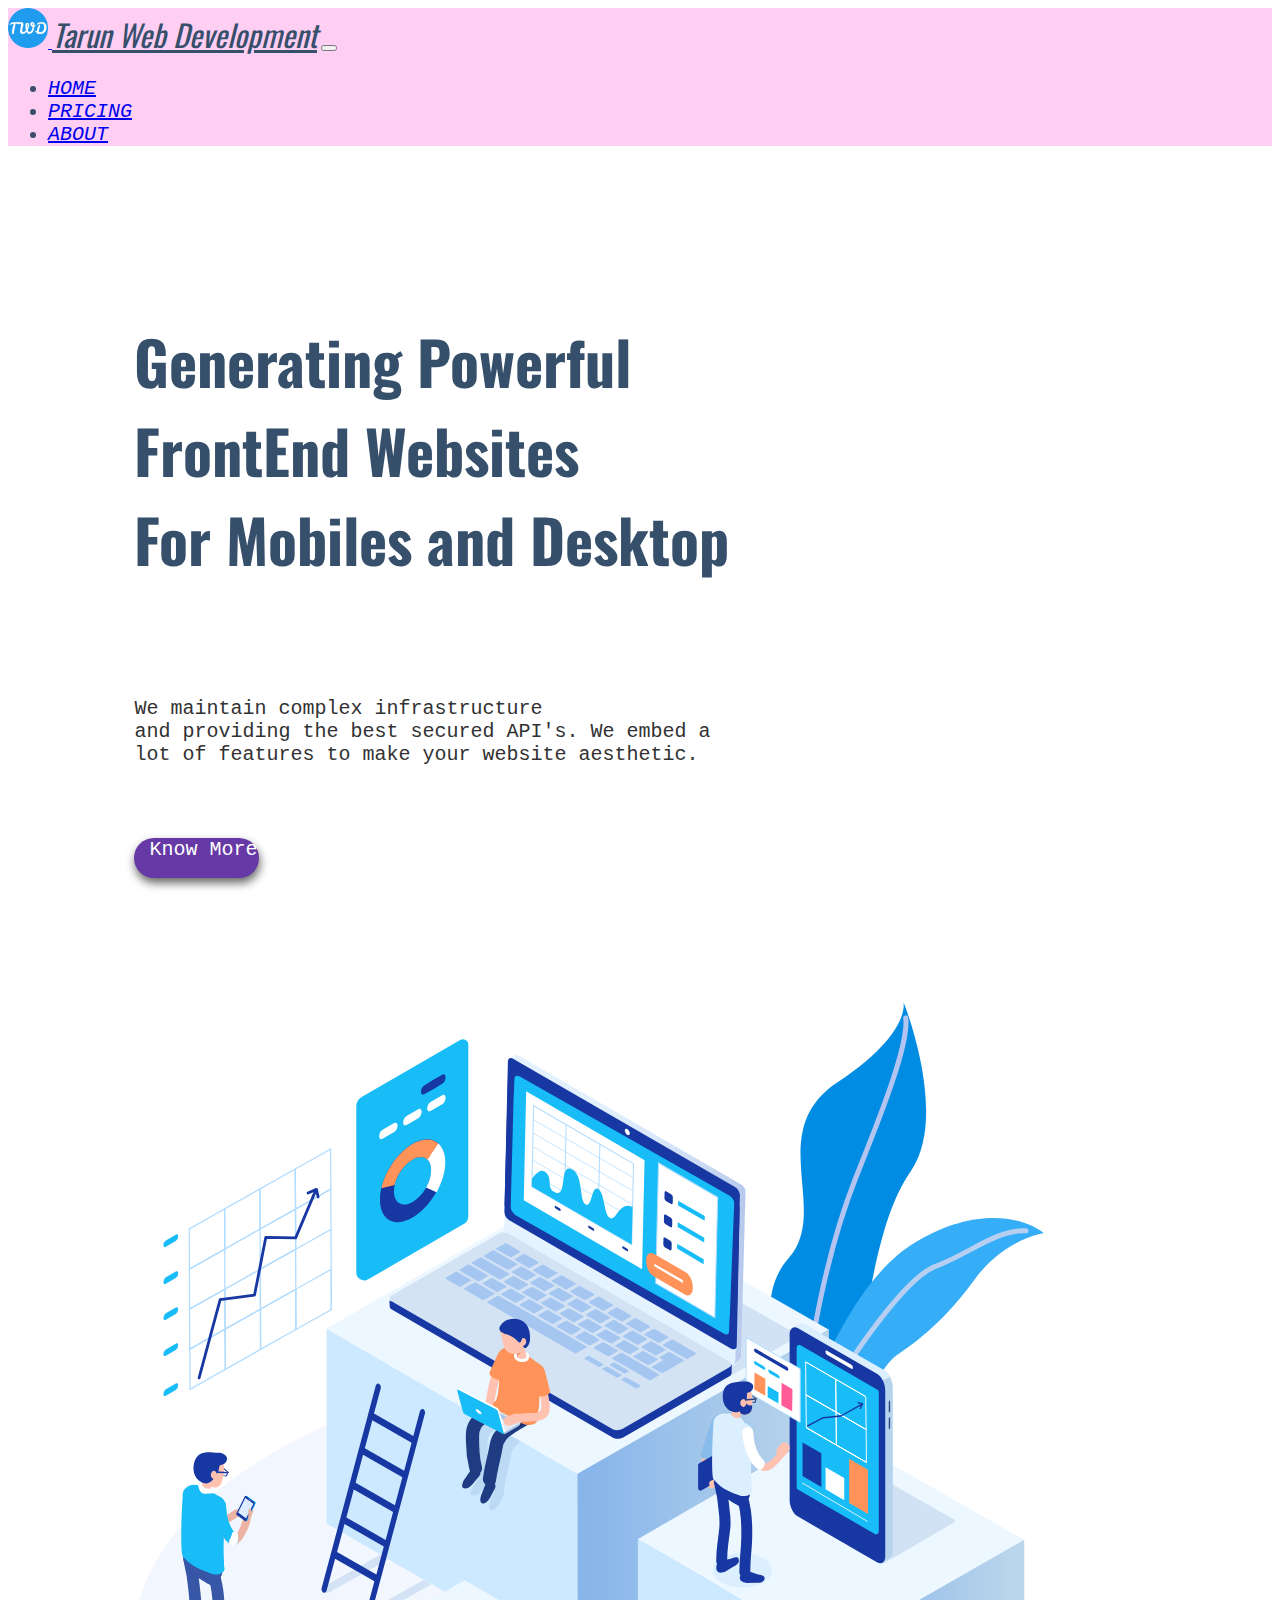
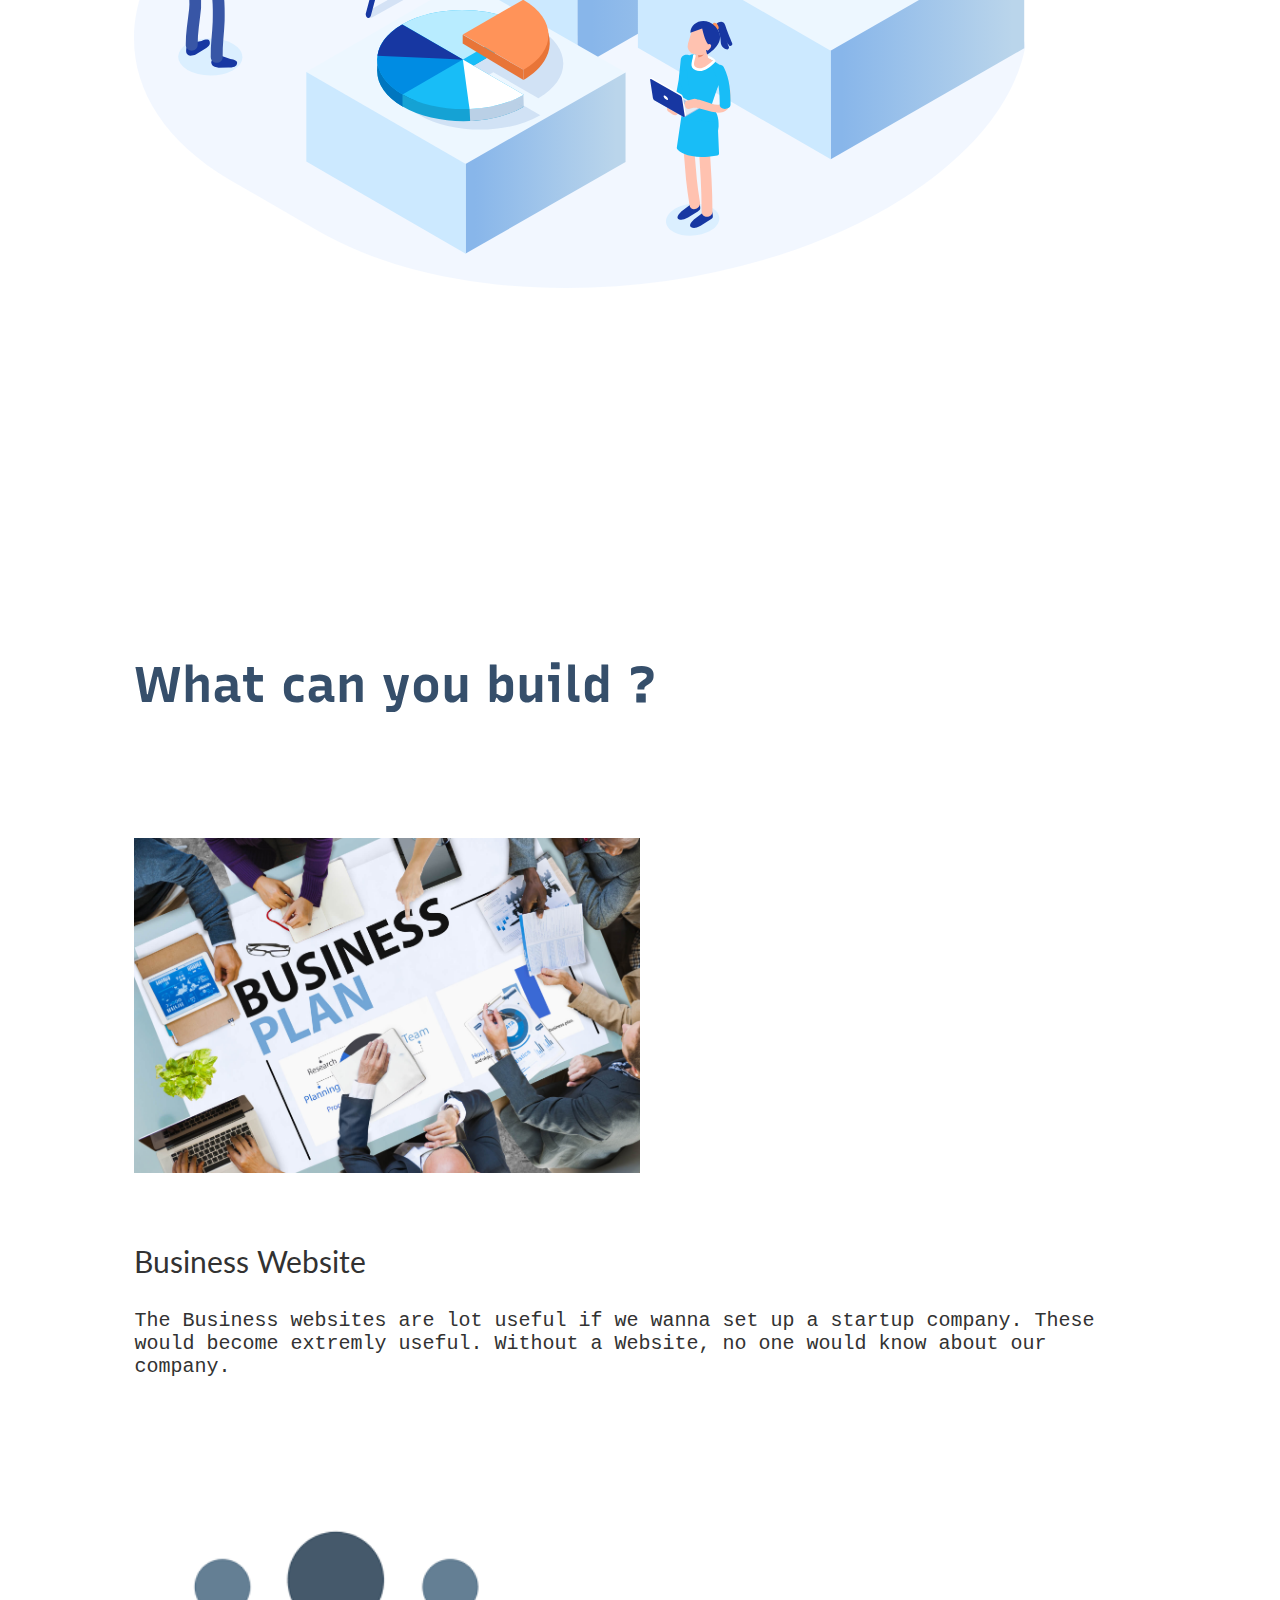
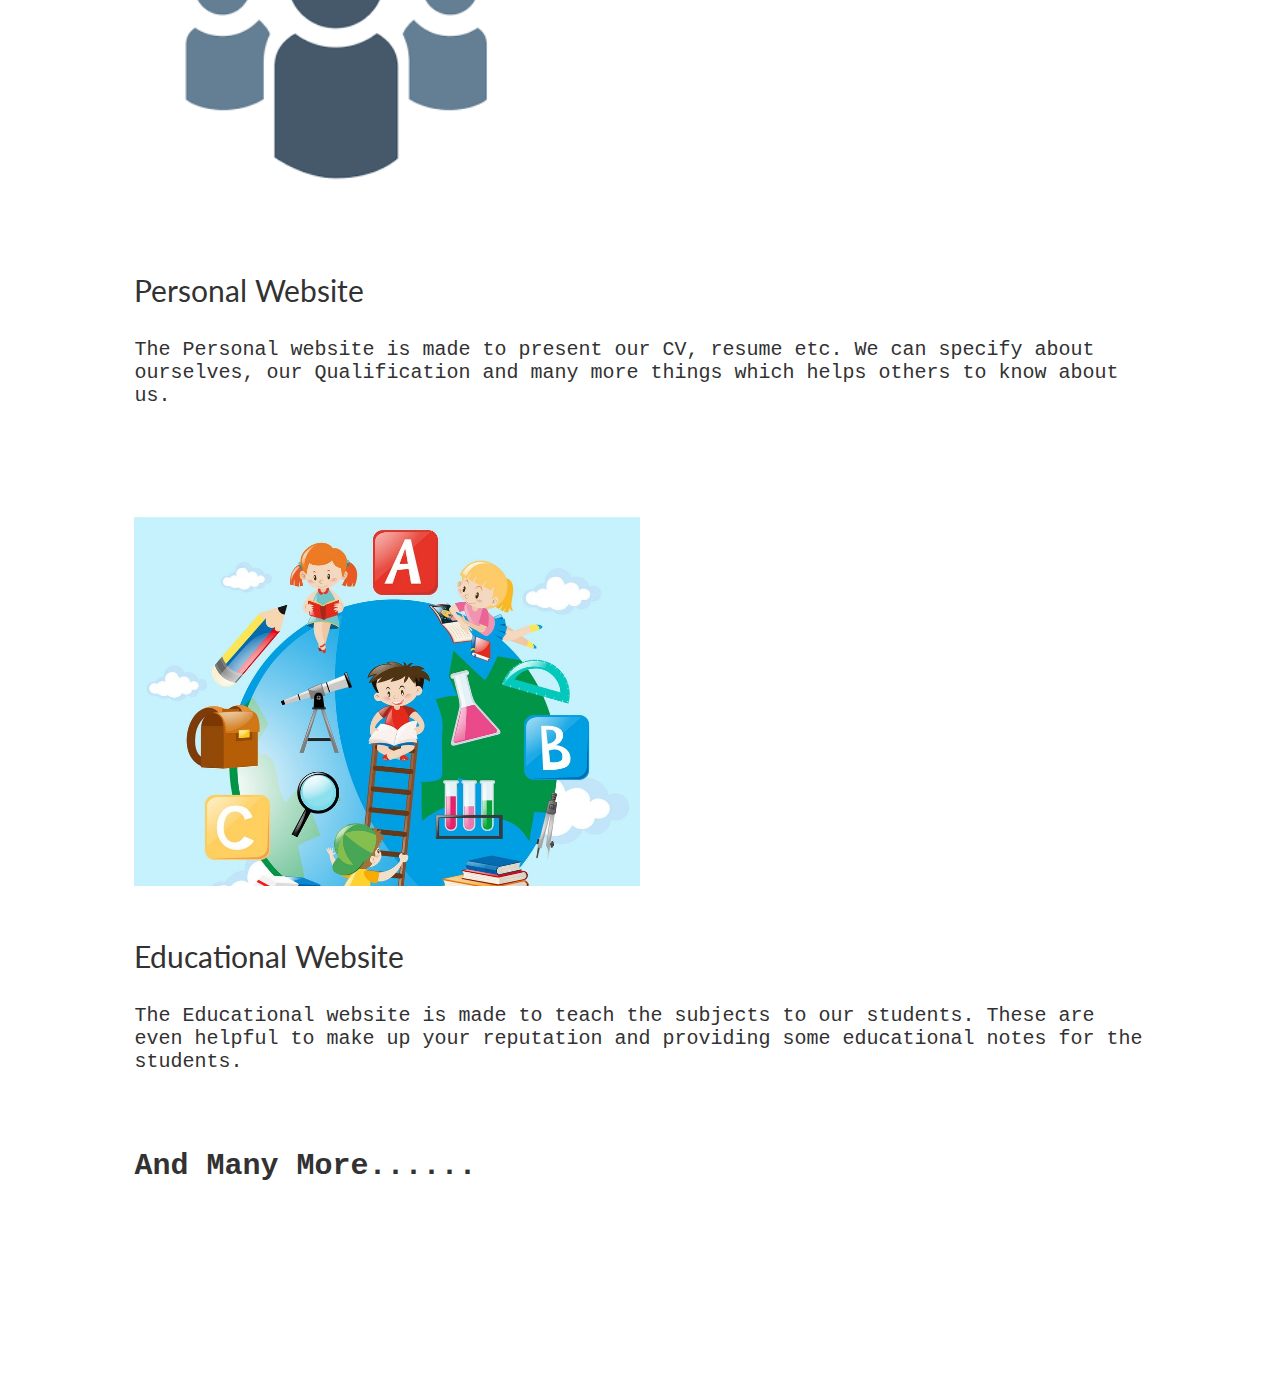
<file: index.html>
<!DOCTYPE html>
<html lang="en" dir="ltr">

<head>
  <meta charset="utf-8">
  <title>TWD|HOME</title>

  <!-- BOOTSTRAP -->

  <link rel="stylesheet" href="https://stackpath.bootstrapcdn.com/bootstrap/4.5.0/css/bootstrap.min.css" integrity="sha384-9aIt2nRpC12Uk9gS9baDl411NQApFmC26EwAOH8WgZl5MYYxFfc+NcPb1dKGj7Sk" crossorigin="anonymous">
  <script src="https://code.jquery.com/jquery-3.2.1.slim.min.js" integrity="sha384-KJ3o2DKtIkvYIK3UENzmM7KCkRr/rE9/Qpg6aAZGJwFDMVNA/GpGFF93hXpG5KkN" crossorigin="anonymous"></script>
  <script src="https://cdnjs.cloudflare.com/ajax/libs/popper.js/1.12.9/umd/popper.min.js" integrity="sha384-ApNbgh9B+Y1QKtv3Rn7W3mgPxhU9K/ScQsAP7hUibX39j7fakFPskvXusvfa0b4Q" crossorigin="anonymous"></script>
  <script src="https://maxcdn.bootstrapcdn.com/bootstrap/4.0.0/js/bootstrap.min.js" integrity="sha384-JZR6Spejh4U02d8jOt6vLEHfe/JQGiRRSQQxSfFWpi1MquVdAyjUar5+76PVCmYl" crossorigin="anonymous"></script>


<!-- Google Fonts -->

  <link href="https://fonts.googleapis.com/css2?family=Oswald:wght@600&display=swap" rel="stylesheet">
  <link href="https://fonts.googleapis.com/css2?family=Recursive:wght@500&display=swap" rel="stylesheet">
  <link href="https://fonts.googleapis.com/css2?family=Oswald:wght@600&display=swap" rel="stylesheet">
  <link href="https://fonts.googleapis.com/css2?family=Lato:wght@900&display=swap" rel="stylesheet">


 <!-- USER LINKS -->

  <link rel="stylesheet" href="CSS/style.css">
  <link rel="icon" href="images/logo.ico">
</head>

<body>


<!-- NAVBAR -->

  <nav class="navbar navbar-expand-lg navbar-light navbar-color">
    <a href="#">
      <img class="navbar-brand logo" src="images/logo.png" alt="">
    </a>
    <a class="navbar-brand nav-title" href="#">Tarun Web Development</a>

    <button class="navbar-toggler" type="button" data-toggle="collapse" data-target="#navbarSupportedContent" aria-controls="navbarSupportedContent" aria-expanded="false" aria-label="Toggle navigation">
      <span class="navbar-toggler-icon"></span>
    </button>

    <div class="collapse navbar-collapse" id="navbarSupportedContent">
      <ul class="navbar-nav ml-auto">
        <li class="nav-item">
          <a class="nav-link" href="#">HOME</a>
        </li>
        <li class="nav-item">
          <a class="nav-link" href="#">PRICING</a>
        </li>
        <li class="nav-item">
          <a class="nav-link" href="#">ABOUT</a>
        </li>
      </ul>
    </div>

  </nav>

  <br>
  <br>
  <br>
  <br>




<!-- TITLE PAGE -->

<div class=" titlepage container-fluid">

<div class="row">


  <div class="col-lg-6 col-md-6 col-sm-6">
    <h1 class="titlepage-title">Generating Powerful <br>FrontEnd Websites <br> For Mobiles and Desktop </h1>
    <br>
    <br>
    <br>
    <p class="titlepage-subtitle">We maintain complex infrastructure <br>
      and providing the best secured API's. We embed a <br>
      lot of features to make your website aesthetic.
    </p>
    <br>
    <br>


    <p class="knowmoretab">
      <a style="text-decoration:none;" class="knowmore" href="about.html">Know More</a>
    </p>
    <br>
    <br>
    <br>
    <br>
    <br>
    <br>
    </div>
    <div class="col-lg-6">
      <img class="imagetop" src="images/development.svg" alt="">
    </div>

</div>

</div>


<!-- MIDDLE CONTAINER -->

<div class="container-fluid" style="padding: 3% 10%">
  <div class="row">
    <div class="col-lg-6 col-md-6 col-sm-6">
      <h1 class="middlepage-title">What can you build ?</h1>
      <br>
      <br>
      <br>
      <br>
      <br>
    </div>
  </div>



   <div class="row">
    <div class="col-lg-4">
    <img class="imgbusiness" src="images/business.jpg" alt="">
    <br>
    <br>
    <br>
    <p class = "business-subtitle">Business Website</p>
    <p class="business-text">
      The Business websites are
      lot useful if we wanna set up a
      startup company. These would become
      extremly useful. Without a Website,
      no one would know about our company.
     </p>
     <br>
     <br>
     <br>
     <br>
     <br>
   </div>



    <div class="col-lg-4">
     <img class="imgpersonal" src="images/personal.png" alt="">
     <br>
     <br>
     <br>
     <p class="personal-subtitle">Personal Website</p>
     <p class="personal-text">
     The Personal website is made
     to present our CV, resume etc.
     We can specify about ourselves, our
     Qualification and many more things
     which helps others to know about us.
     </p>
     <br>
     <br>
     <br>
     <br>
     <br>
    </div>



    <div class="col-lg-4">
   <img class="imgeducational" src="images/educational.jpg" alt="">
   <br>
   <br>
   <p class="educational-subtitle">Educational Website</p>
   <p class="educational-text">
     The Educational website is made
     to teach the subjects to our students.
     These are even helpful to make up your
     reputation and providing some educational
     notes for the students.
   </p>
   <br>
   <br>
        <h1 class="andmanymore">And Many More......</h1>
   <br>
   </div>
 </div>
<br>
<br>
<br>
<br>
<br>
<br>
</div>

</body>

</html>
</file>
<file: CSS/style.css>
.navbar-color{
  background-color:#ffcef3;
}

.nav-title{
  font-size: 190%;
  font-style: oblique;
  font-family: 'Oswald', sans-serif;
  color: #364f6b;
}

.logo{
  width:40px;
}

.navbar-nav{
  font-style: oblique;
  font-family: monospace;
  font-size: 20px;
  color: #364f6b;
}

.titlepage{
  padding: 3% 10%;
}

.imagetop{
  width: 90%;
  margin-bottom: 25%;
}

.titlepage-title{
  font-family: 'Oswald', sans-serif;
  color: #364f6b;
  font-size: 60px;
}

.titlepage-subtitle{
  color: #323232;
  font-family: monospace;
  font-size: 20px;
}


.knowmoretab{
  background-color: #6639a6;
  width: 125px;
  height: 40px;
  border-radius: 20px;
  box-shadow: 1px 5px 10px #666666;
  text-decoration: none;
}

.knowmoretab:hover{
  background: #848ccf;
  text-decoration: none;
}

.knowmoretab:active {
  transform: translateY(4px);
  text-decoration: none;
}

.knowmore{
  margin-left: 15px;
  color: white;
  font-size: 20px;
  text-decoration: none;
  font-family: monospace;

}

.knowmore:hover{
  color: white;
}


.middlepage-title{
  color: #364f6b;
  font-size:50px;
  font-family: 'Recursive', sans-serif;
}


.imgbusiness{
  width: 50%
}

.business-subtitle{
  color: #323232;
  font-family: 'Lato', sans-serif;
  font-size: 30px;
}

.business-text{
  font-family: monospace;
  font-size: 20px;
  color: #323232;
}

.imgeducational{
  width: 50%
}

.educational-subtitle{
  color: #323232;
  font-family: 'Lato', sans-serif;
  font-size: 30px;
}

.educational-text{
  font-family: monospace;
  font-size: 20px;
  color: #323232;
}


.imgpersonal{
  margin-left:50px;
  margin-top:10px;
  width:30%;
}


.personal-subtitle{
  color: #323232;
  font-family: 'Lato', sans-serif;
  font-size: 30px;
}


.personal-text{
  font-family: monospace;
  font-size: 20px;
  color: #323232;
}


.andmanymore{
  color: #323232;
   font-family: monospace;
    font-size: 30px;
}


.designfeel{
  color: #07031a;
  display: inline-block;
  font-family:sans-serif;
  text-decoration: none;
  font-size: 25px;
}

.title3{
  color: white;
  display: inline-block;
  font-family: monospace;
  font-size: 40px;
}


.subtitle5{
  color: white;
  font-family: monospace;
  font-size: 20px;
  display: inline-block;
}

.designtab:hover{
  background: black;
  color: white;
  text-decoration: none;
}

.designfeel:hover{
  color: white;
  text-decoration: none;
}

.designtab{
  background-color: white;
  top: 70px;
  display: inline-block;


}
.exploretab{
  background-color: #07031a;
  margin-bottom: 0;;
}
</file>
